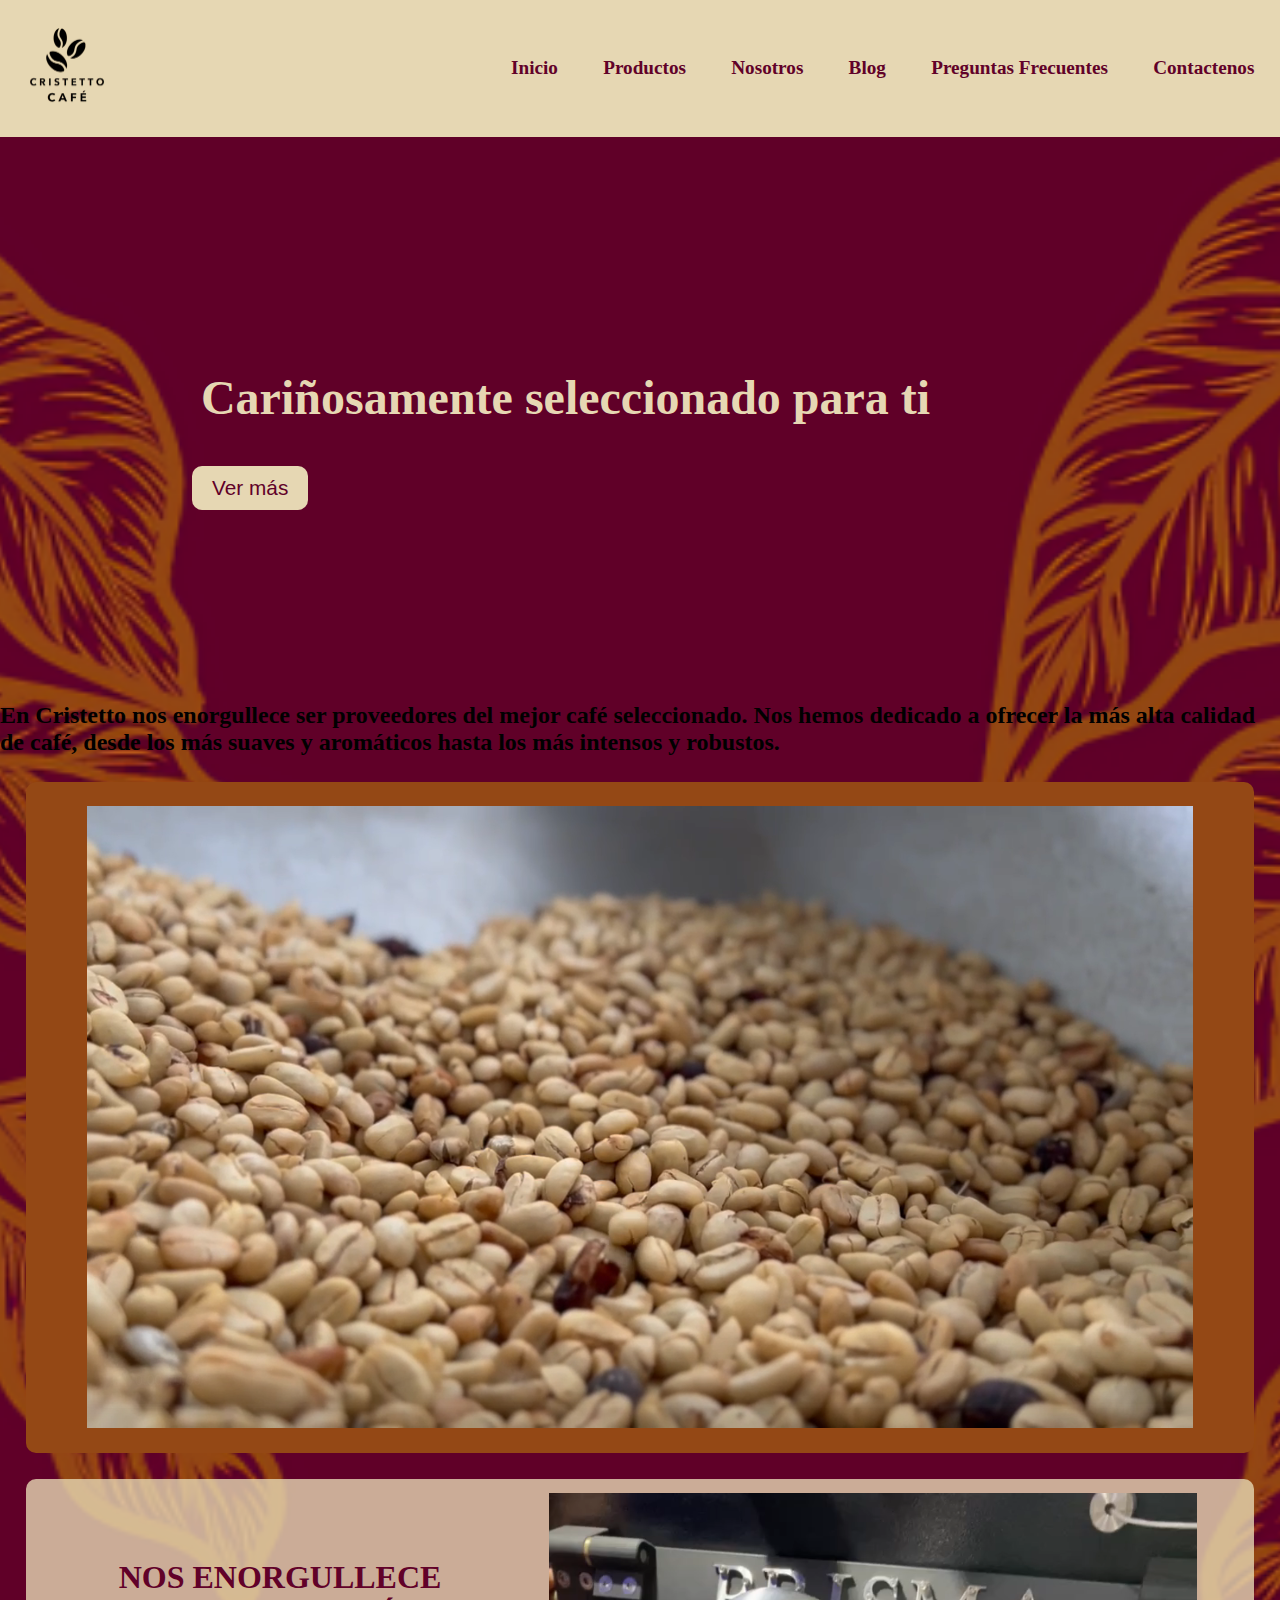
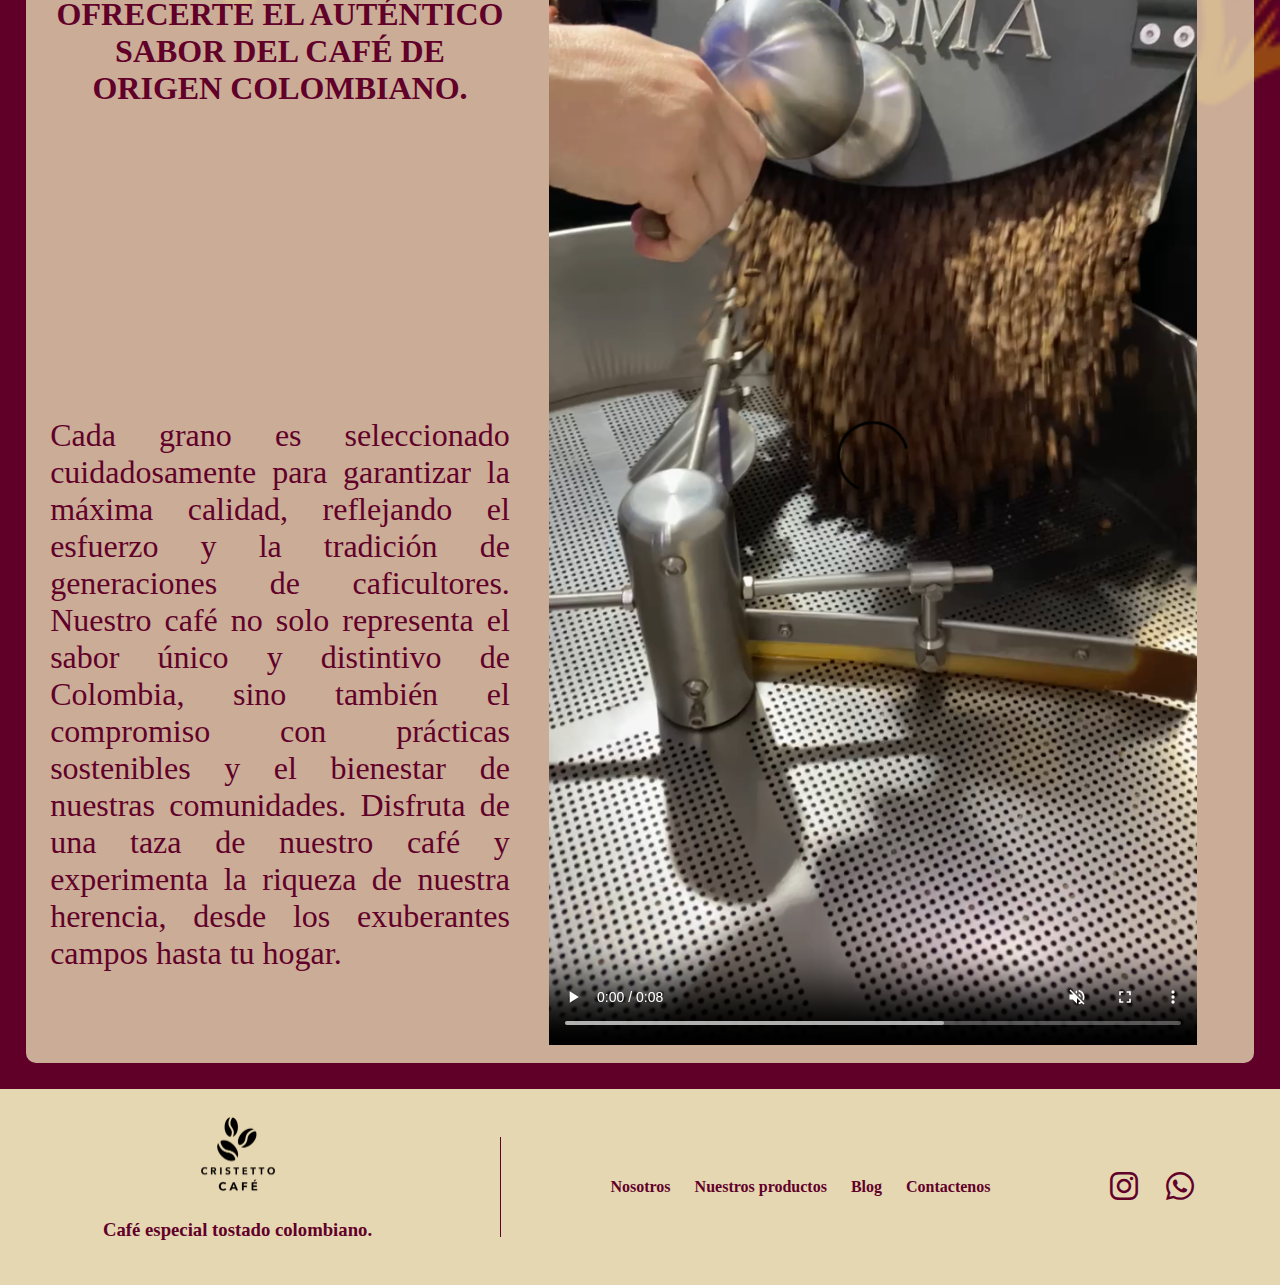
<file: index.html>
<!DOCTYPE html>
<html lang="en">
<head>
    <meta charset="UTF-8">
    <meta name="viewport" content="width=device-width, initial-scale=1.0">
    <title>Cristetto</title>
    <link rel="icon" href="favicon.ico">
    <link rel="stylesheet" href="css/style.css">
    <link rel="stylesheet" href="https://cdnjs.cloudflare.com/ajax/libs/font-awesome/6.0.0-beta3/css/all.min.css">
</head>
<body>
    <div class="banner-container">
        <div class="logo-container">
            <a href=""><img class="logo" src="logo/Cristetto-Black.png" alt="LOGO"></a>
        </div>
        <div class="banner-items">
            <ul>
                <li><a href="index.html" id="home-link">Inicio</a></li>
                <li><a href="productos.html" id="productos-link">Productos</a></li>
                <li><a href="nosotros.html" id="nosotros-link">Nosotros</a></li>
                <li><a href="blog.html" id="blog-link">Blog</a></li>
                <li><a href="preguntas_frecuentes.html" id="faq-link">Preguntas Frecuentes</a></li>
                <li><a href="contactenos.html" id="contact-link">Contactenos</a></li>
            </ul>
        </div>
    </div>
   
    <div class="initial-page-container">
        <div class="initial-page">
            <div class="slogan-container">
                <h1 class="slogan">
                    Cariñosamente seleccionado para ti 
                </h1>
            </div>
            <a href="productos.html">
                <button>Ver más</button>
            </a>
        </div>
    </div>

    <div class="conocenos-container">
        <div class="conocenos">
            <h2>
                En Cristetto nos enorgullece ser proveedores del mejor 
                café seleccionado. Nos hemos dedicado a ofrecer la más 
                alta calidad de café, desde los más suaves y aromáticos 
                hasta los más intensos y robustos.
            </h2>
        </div>
    </div>
    
    <div class="images-container">
        <div class="container-video">
            <video class="video" controls autoplay loop muted>
                <source src="videos/video_cafe.mp4" type="video/mp4">
                Tu navegador no soporta el elemento de video.
            </video>
        </div>
    </div>

    <div class="container-text-video">
        <div class="text-pos">
            <h1>
                NOS ENORGULLECE OFRECERTE EL AUTÉNTICO 
                SABOR DEL CAFÉ DE ORIGEN COLOMBIANO.
            </h1>
            <div class="mini-text">
                <p>
                    Cada grano es seleccionado cuidadosamente para garantizar 
                    la máxima calidad, reflejando el esfuerzo y la tradición 
                    de generaciones de caficultores.
        
                    Nuestro café no solo representa el sabor único y distintivo 
                    de Colombia, sino también el compromiso con prácticas sostenibles 
                    y el bienestar de nuestras comunidades.
               
                    Disfruta de una taza de nuestro café y experimenta la riqueza de 
                    nuestra herencia, desde los exuberantes campos hasta tu hogar.
                </p>
            </div>
        </div>
    
        <div class="container-video-tost">
            <video class="video" controls autoplay loop muted>
                <source src="videos/video_tostion.MP4" type="video/mp4">
                Tu navegador no soporta el elemento de video.
            </video>        
        </div>
    </div>
    
    <div class="footpage-container">
        <div class="info-footpage">
            <a href=""><img class="logo-footpage" src="logo/Cristetto-Black.png" alt="LOGO"></a>
            <h3>
                Café especial tostado colombiano.
            </h3>
        </div>

        <div class="vertical-line"></div>

        <div class="links-footpage">
            <a href="nosotros.html">Nosotros</a>
            <a href="productos.html">Nuestros productos</a>
            <a href="blog.html">Blog</a>
            <a href="contactenos.html">Contactenos</a>
        </div>
        
        <div class="iconos">
            <a href="https://www.instagram.com/cristettocafe/" target="_blank" class="icono">
                <i class="fab fa-instagram"></i>
            </a>
            <a href="https://wa.me/tu_numero_de_whatsapp" target="_blank" class="icono">
                <i class="fab fa-whatsapp"></i>
            </a>
        </div>
    </div>

    <script>
        document.addEventListener('DOMContentLoaded', function() {
            const sloganContainer = document.querySelector('.initial-page .slogan-container');
            const button = document.querySelector('.initial-page button');

            // Añadir la clase 'show' para iniciar la animación
            setTimeout(() => {
                sloganContainer.classList.add('show');
                button.classList.add('show');
            }, 100); // Retardo para asegurar que la página ha terminado de cargar

            // Highlight active link in the menu
            const page = window.location.pathname.split('/').pop();
            const linkMap = {
                'index.html': 'home-link',
                'nosotros.html': 'nosotros-link',
                'productos.html': 'productos-link',
                'blog.html': 'blog-link',
                'preguntas_frecuentes.html': 'faq-link',
                'contactenos.html': 'contact-link'
            };
            const activeLink = document.getElementById(linkMap[page] || 'home-link');
            if (activeLink) {
                activeLink.classList.add('active');
            }
        });
    </script>
</body>
</html>
</file>
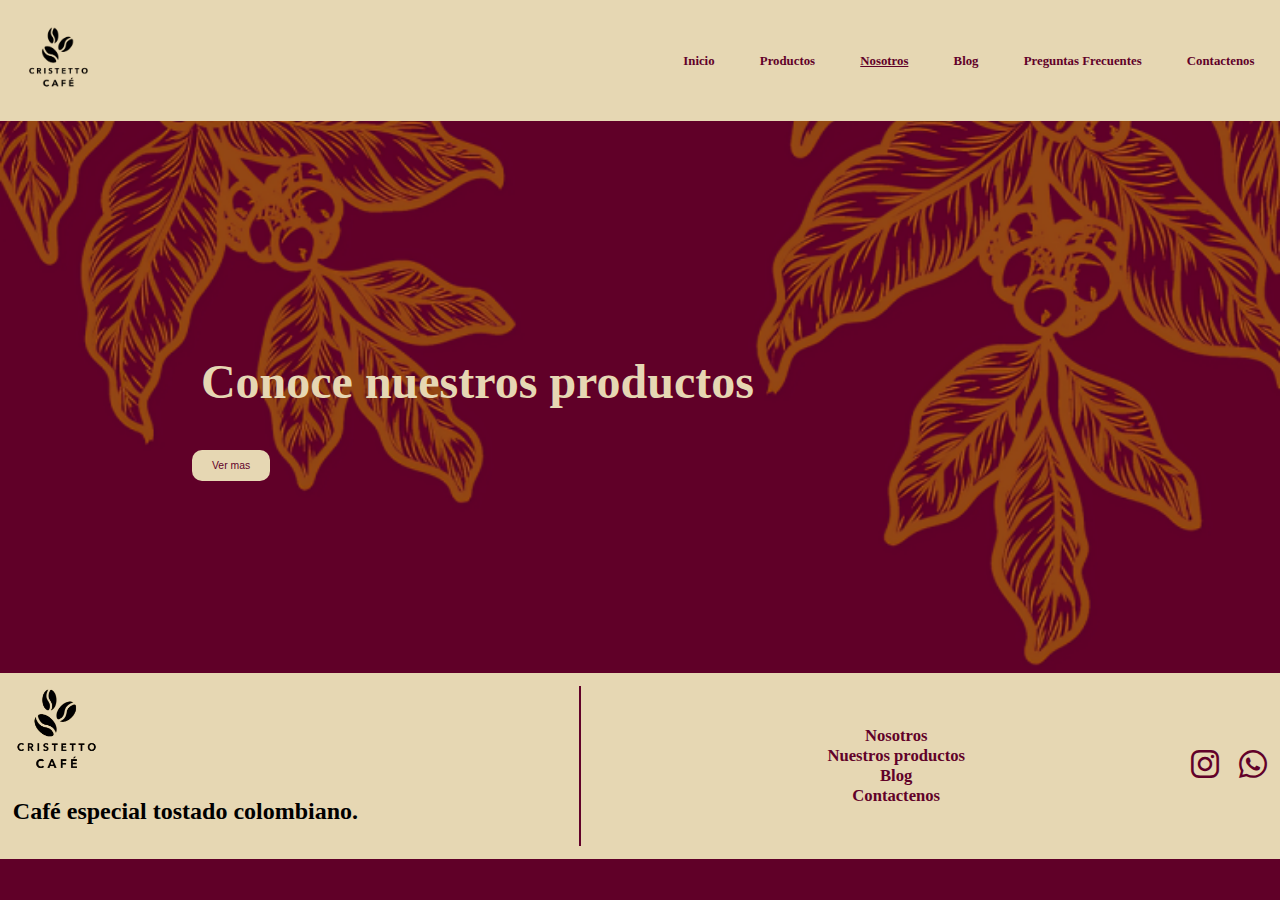
<file: nosotros.html>
<!DOCTYPE html>
<html lang="en">
<head>
    <meta charset="UTF-8">
    <meta name="viewport" content="width=device-width, initial-scale=1.0">
    <title>Cristetto</title>
    <link rel="ico" href="favicon.ico">
    <link rel="stylesheet" href="css/style_nosotros.css">
    <link rel="stylesheet" href="https://cdnjs.cloudflare.com/ajax/libs/font-awesome/6.0.0-beta3/css/all.min.css">

</head>
<body>
    <div class="banner-container">
        <div class="logo-container">
            <a href=""><img class="logo" src="/logo/Cristetto-Black.png" alt="LOGO"></a>
        </div>
        <div class="banner-items">
            <ul>
                <li><a href="index.html" id="home-link">Inicio</a></li>
                <li><a href="productos.html" id="productos-link">Productos</a></li>
                <li><a href="nosotros.html" id="nosotros-link">Nosotros</a></li>
                <li><a href="blog.html" id="blog-link">Blog</a></li>
                <li><a href="preguntas_frecuentes.html" id="faq-link">Preguntas Frecuentes</a></li>
                <li><a href="contactenos.html" id="contact-link">Contactenos</a></li>
            </ul>
        </div>
    </div>


    <div class="initial-page-container">
        <div class="initial-page">
            <div class="slogan-container">
                <h1 class="slogan">
                    Conoce nuestros productos
                </h1>
            </div>
            <a href="productos.html">
                <button>
                    Ver mas
                </button>
            </a>
            
        </div>
    </div>

    <div class="footpage-container">
        <div class="info-footpage">
            <a href=""><img class="logo-footpage" src="/logo/Cristetto-Black.png" alt="LOGO"></a>
            <h2>
                Café especial tostado colombiano.
            </h2>
        </div>

        <!-- Línea horizontal personalizada -->
        <div class="vertical-line"></div>

        <div class="links-footpage">
            <a href="nosotros.html">Nosotros</a>
            <a href="productos.html">Nuestros productos</a>
            <a href="blog.html">Blog</a>
            <a href="contactenos.html">Contactenos</a>
        </div>
        
        <div class="iconos">
            <a href="https://www.instagram.com/cristettocafe/" target="_blank" class="icono">
                <i class="fab fa-instagram"></i>
            </a>
            <a href="https://wa.me/tu_numero_de_whatsapp" target="_blank" class="icono">
                <i class="fab fa-whatsapp"></i>
            </a>
        </div>
    </div>
</body>

<script>
    document.addEventListener('DOMContentLoaded', function() {
        const sloganContainer = document.querySelector('.initial-page .slogan-container');
        const button = document.querySelector('.initial-page button');

        // Añadir la clase 'show' para iniciar la animación
        setTimeout(() => {
            sloganContainer.classList.add('show');
            button.classList.add('show');
        }, 100); // Retardo para asegurar que la página ha terminado de cargar

        // Highlight active link in the menu
        const page = window.location.pathname.split('/').pop();
        const linkMap = {
            'index.html': 'home-link',
            'nosotros.html': 'nosotros-link',
            'productos.html': 'productos-link',
            'blog.html': 'blog-link',
            'preguntas_frecuentes.html': 'faq-link',
            'contactenos.html': 'contact-link'
        };
        const activeLink = document.getElementById(linkMap[page] || 'home-link');
        if (activeLink) {
            activeLink.classList.add('active');
        }
    });
</script>
</html>
</file>
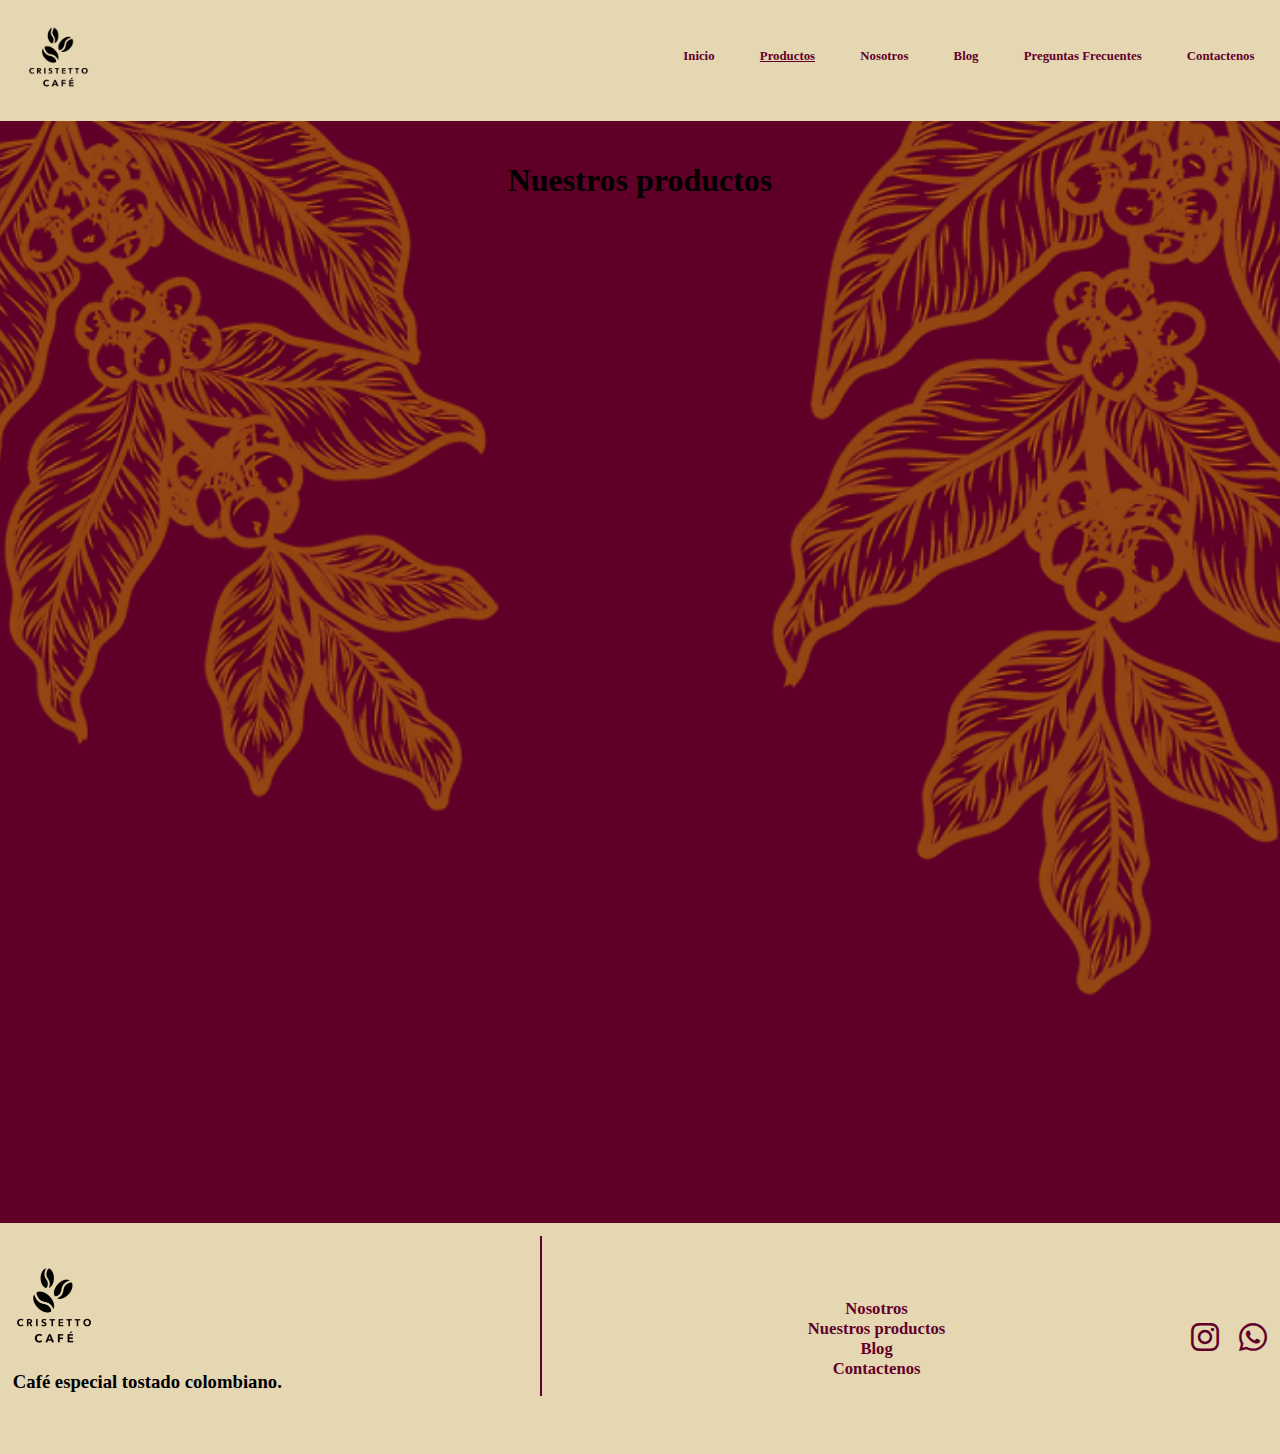
<file: productos.html>
<!DOCTYPE html>
<html lang="en">
<head>
    <meta charset="UTF-8">
    <meta name="viewport" content="width=device-width, initial-scale=1.0">
    <title>Cristetto</title>
    <link rel="icon" href="favicon.ico">
    <link rel="stylesheet" href="css/style_productos.css">
    <link rel="stylesheet" href="https://cdnjs.cloudflare.com/ajax/libs/font-awesome/6.0.0-beta3/css/all.min.css">
</head>
<body>

    <div class="banner-container">
        <div class="logo-container">
            <a href=""><img class="logo" src="/logo/Cristetto-Black.png" alt="LOGO"></a>
        </div>
        <div class="banner-items">
            <ul>
                <li><a href="index.html" id="home-link">Inicio</a></li>
                <li><a href="productos.html" id="productos-link">Productos</a></li>
                <li><a href="nosotros.html" id="nosotros-link">Nosotros</a></li>
                <li><a href="blog.html" id="blog-link">Blog</a></li>
                <li><a href="preguntas_frecuentes.html" id="faq-link">Preguntas Frecuentes</a></li>
                <li><a href="contactenos.html" id="contact-link">Contactenos</a></li>
            </ul>
        </div>
    </div>
    <div class="title">
        <h1>Nuestros productos</h1>
    </div>
    
    <div class="container-items">

        <div class="item1">
            <img src="/imagenes/1.png" alt="">
            <div class="description">
                <p>Aromas a chocolate mas especias</p>
                <p class="price">$31,000 </p>
            </div>
        </div>

        <div class="item2">
            <img src="/imagenes/2.png" alt="">
            <div class="description">
                <p>Aroma frutal con vainilla y sabores a té de frutos rojos mas citricos </p>
                <p class="price">$35,000 </p>
            </div>
        </div>

        <div class="item3">
            <img src="/imagenes/3.png" alt="">
            <div class="description">
                <p>Descripción del Producto 3</p>
                <p class="price">$39,000 </p>
            </div>
        </div>
        
    </div>

    <div class="container-sobres">

        <div class="item-sobres">
            <div class="images-sobres">
                <img src="/imagenes/5.png" alt="">
                <img src="/imagenes/10.png" alt="">
                <img src="/imagenes/15.png" alt="">
            </div>
        
            <div class="description">
                <p>Descripción del Producto 4</p>
                <p class="price">$4,000 </p>
            </div>
        </div>

    </div>    

    
    <div class="footpage-container">
        <div class="info-footpage">
            <a href=""><img class="logo-footpage" src="logo/Cristetto-Black.png" alt="LOGO"></a>
            <h3>
                Café especial tostado colombiano.
            </h3>
        </div>

        <div class="vertical-line"></div>

        <div class="links-footpage">
            <a href="nosotros.html">Nosotros</a>
            <a href="productos.html">Nuestros productos</a>
            <a href="blog.html">Blog</a>
            <a href="contactenos.html">Contactenos</a>
        </div>
        
        <div class="iconos">
            <a href="https://www.instagram.com/cristettocafe/" target="_blank" class="icono">
                <i class="fab fa-instagram"></i>
            </a>
            <a href="https://wa.me/tu_numero_de_whatsapp" target="_blank" class="icono">
                <i class="fab fa-whatsapp"></i>
            </a>
        </div>
    </div>
    
    <script>
        document.addEventListener('DOMContentLoaded', function() {
            const sloganContainer = document.querySelector('.initial-page .slogan-container');
            const button = document.querySelector('.initial-page button');

            // Añadir la clase 'show' para iniciar la animación
            setTimeout(() => {
                sloganContainer.classList.add('show');
                button.classList.add('show');
            }, 100); // Retardo para asegurar que la página ha terminado de cargar

            // Highlight active link in the menu
            const page = window.location.pathname.split('/').pop();
            const linkMap = {
                'index.html': 'home-link',
                'nosotros.html': 'nosotros-link',
                'productos.html': 'productos-link',
                'blog.html': 'blog-link',
                'preguntas_frecuentes.html': 'faq-link',
                'contactenos.html': 'contact-link'
            };
            const activeLink = document.getElementById(linkMap[page] || 'home-link');
            if (activeLink) {
                activeLink.classList.add('active');
            }
        });
    </script>
</body>
</html>
</file>
<file: css/style.css>
body {
    margin: 0;
    padding: 0;
    box-sizing: border-box;
    background-image: url('/fondo/Etiquetas_Cristetto.png');
    background-size: cover;
    background-position: center;
    background-repeat: no-repeat;
}

a {
    text-decoration: none;
    color: #610129; 
    font-weight: bold;
    font-size: 1.3em;
}

a:hover {
    color: #217521; 
}

.banner-container {
    display: flex;
    justify-content: space-between;
    align-items: center;
    padding: 2%;
    background-color: #e6d7b3;
}

.logo-container {
    flex-shrink: 0;
}

.logo {
    max-width: 25%; 
    height: auto;
}

.banner-items {
    display: flex;
    width: 75%; 
    justify-content: flex-end;
}

.banner-items ul {
    list-style: none;
    display: flex;
    margin: 0;
    padding: 0;
    width: 100%;
    justify-content: flex-end;
}

.banner-items li {
    margin-left: 5%; 
}

.banner-items a {
    color: #610129; 
    font-weight: bold;
    font-size: 1.2em; 
}

.banner-items a:hover {
    color: #217521; 
}

.slogan-container {
    color: #e6d7b3;
    padding: 1%;
    display: flex;
    align-items: baseline;
    justify-content: baseline;
}

.initial-page {
    margin: 15%;
    display: flex;
    flex-direction: column;
    justify-content: baseline;
    align-items: baseline;
}

.slogan {
    font-size: 3em;
}

button {
    background-color: #e6d7b3; 
    color: #610129; 
    font-size: 1em; 
    padding: 10px 20px; 
    border: none; 
    border-radius: 10px; 
    cursor: pointer; 
    transition: background-color 0.3s, transform 0.3s;
}

/* Initially off-screen to the left */
.initial-page .slogan-container,
.initial-page button {
    opacity: 0;
    transform: translateX(-100%);
    transition: opacity 0.5s ease-out, transform 1.5s ease-out;
}

/* Class to apply animation when in view */
.initial-page .slogan-container.show,
.initial-page button.show {
    opacity: 1;
    transform: translateX(0);
}

button:hover {
    background-color: #217521; 
    transform: scale(1.05); 
}

.images-container{
    background-color: #944815;
    margin: 2%;
    border-radius: 10px;
}

.container-video {
    display: flex;
    align-items: center;
    justify-content: center;
}

.video {
    width: 90%;
    padding: 2%;
}
.container-text-video {
    display: flex;
    justify-content: center;
    align-items: center;
    background-color: rgba(230, 215, 179, 0.8); 
    border-radius: 10px;
    color: #610129;
    margin: 2%;
}

.text-pos {
    flex: 1;
    padding: 2%;
    font-size: 0.6;
    text-align: center;
}

.mini-text{
    text-align: justify;
    padding-top: 8em;
    font-size: 2em;
}

.footpage-container {
    display: flex;
    justify-content: space-around;
    align-items: center;
    background-color: #e6d7b3;
    color: #610129;
    padding: 2%;
}

.info-footpage {
    text-align: center;
}

.logo-footpage {
    max-width: 25%;
    height: auto;
}

.links-footpage a {
    margin: 0 10px;
    color: #610129;
    font-size: 1em;
}

.links-footpage a:hover {
    color: #217521;
}

.iconos a {
    margin: 0 10px;
    color: #610129;
    font-size: 2em;
}

.iconos a:hover {
    color: #217521;
}

.vertical-line {
    border-left: 1px solid #610129;
    height: 100px;
}
</file>
<file: css/style_nosotros.css>
body {
    margin: 0;
    padding: 0;
    box-sizing: border-box;
    background-image: url('/fondo/Etiquetas_Cristetto.png');
    background-size: cover;
    background-position: center;
    background-repeat: no-repeat;
}

a {
    text-decoration: none;
    color: #610129; 
    font-weight: bold;
    font-size: 1.3em;
}

a:hover {
    color: #217521; 
}


.banner-container {
    display: flex;
    justify-content: space-between;
    align-items: center;
    padding: 2%;
    background-color: #e6d7b3;
}

.logo-container {
    flex-shrink: 0;
}

.logo {
    max-width: 20%; 
    height: auto;
}

.banner-items {
    display: flex;
    width: 75%; 
    justify-content: flex-end;
}

.banner-items ul {
    list-style: none;
    display: flex;
    margin: 0;
    padding: 0;
    width: 100%;
    justify-content: flex-end;
}

.banner-items li {
    margin-left: 5%; 
}

.banner-items a {
    color: #610129; 
    font-weight: bold;
    font-size: 0.8em; 
}

.banner-items a:hover {
    color: #217521; 
}

.slogan-container {
    color: #e6d7b3;
    padding: 1%;
    display: flex;
    align-items: baseline;
    justify-content: baseline;
}

.initial-page{
    margin: 15%;
    display: flex;
    flex-direction: column; /* Align elements in a column */
    justify-content: baseline;
    align-items:baseline;
}


.slogan {
    font-size: 3em;
}

button {
    background-color: #e6d7b3; 
    color: #610129; 
    font-size: 0.5em; 
    padding: 10px 20px; 
    border: none; 
    border-radius: 10px; 
    cursor: pointer; 
    transition: background-color 0.3s, transform 0.3s;
}

/* Inicialmente fuera de la vista hacia la izquierda */
.initial-page .slogan-container,
.initial-page button {
    opacity: 0;
    transform: translateX(-100%);
    transition: opacity 0.5s ease-out, transform 1.5s ease-out;
}

/* Clase para aplicar la animación al estar en vista */
.initial-page .slogan-container.show,
.initial-page button.show {
    opacity: 1;
    transform: translateX(0);
}


button:hover {
    background-color: #217521; 
    transform: scale(1.05); 
}

.container-video {
    display: flex;
    align-items: center;
    justify-content: center;
}

.video {
    width: 100%;
    padding: 2%;
}

.container-text {
    padding: 2%;
    margin: 2%;
}

.text {
    box-sizing: border-box;
    display: flex;
    flex-direction: column; /* Align elements in a column */
    justify-content: center;
    align-items: center;
    background-size: cover;
    background-position: center;
    background-repeat: no-repeat;
    height: 30em; /* Adjust the height as necessary */
    color: white; /* Text color */
}

.conocenos-container {
    background-image: url('/imagenes/IMG_2555.JPEG');
    background-size: cover;
    background-position: center;
    background-repeat: no-repeat;
    height: auto; /* Adjust the height as necessary */
    color: black; /* Text color */
}

.conocenos {
    width: 30%;
    margin: 2%;
    padding-top: 10%;
    padding-bottom:20%;
}

.iconos {
    display: flex;
    gap: 20px;
}

.icono {
    font-size: 2em; 
    color: #610129; 
    text-decoration: none; 
    transition: color 0.3s; 
}

.icono:hover {
    color: #217521; 
}

.footpage-container {
    background-color: black;
}

.images-container {
    display: flex;
    justify-content: space-between;
    max-width: 70%; /* Limit the total width of the container */
    margin: 0 auto; /* Center the container */
    padding: 0 10%; /* Side margins */
}

.images {
    flex: 1;
    margin: 0 40px; 
    padding: auto;
}

.images img {
    width: 100%;
    height: auto;
    display: block;
}

.footpage-container {
    background-color: #e6d7b3;
    display: flex;
    justify-content: space-between;
    align-items: center;
    padding: 1%;

}

.logo-footpage{
    max-width: 25%; 
    height: auto;
}

.links-footpage{
    padding: 2%;
    display: flex;
    flex-direction: column; 
    justify-content: center;
    align-items: center;
    font-size: 0.8em;
}

.vertical-line {
    width: 2px; /* Grosor de la línea */
    height: 10em; /* Altura de la línea */
    background-color: #610129; /* Color de la línea */
    margin: 0 20px; /* Espaciado a los lados */
    align-self: stretch; /* Para que la línea ocupe toda la altura del contenedor */
}

/* Estilo para el enlace activo */
.active {
    color: #217521; /* Cambia el color a tu preferencia */
    font-weight: bold;
    text-decoration: underline; /* Opcional: subrayar el enlace activo */
}

/* Rest of your CSS */
</file>
<file: css/style_productos.css>
body {
    margin: 0;
    padding: 0;
    box-sizing: border-box;
    background-image: url('/fondo/Etiquetas_Cristetto.png');
    background-size: cover;
    background-position: center;
    background-repeat: no-repeat;
}


a {
    text-decoration: none;
    color: #610129; 
    font-weight: bold;
    font-size: 1.3em;
}

a:hover {
    color: #217521; 
}

.banner-container {
    display: flex;
    justify-content: space-between;
    align-items: center;
    padding: 2%;
    background-color: #e6d7b3;
}

.logo-container {
    flex-shrink: 0;
}

.logo {
    max-width: 20%; 
    height: auto;
}

.banner-items {
    display: flex;
    width: 75%; 
    justify-content: flex-end;
}

.banner-items ul {
    list-style: none;
    display: flex;
    margin: 0;
    padding: 0;
    width: 100%;
    justify-content: flex-end;
}

.banner-items li {
    margin-left: 5%; 
}

.banner-items a {
    color: #610129; 
    font-weight: bold;
    font-size: 0.8em; 
}

.banner-items a:hover {
    color: #217521; 
}


ul {
    list-style-type: none; 
    padding: 0; 
}

li {
    margin-bottom: 10px; 
}

.title {
    text-align: center;
    padding: 20px;
}

.container-items {
    display: grid;
    grid-template-columns: repeat(3, 1fr); /* Tres columnas de igual tamaño */
    grid-template-rows: repeat(2, auto); /* Dos filas ajustadas al contenido */
    gap: 20px; /* Espacio entre los elementos */
    padding: 20px;
}

.container-sobres{
   
}

.images-sobres{
    display: grid;
    grid-template-columns: repeat(3, 1fr); /* Tres columnas de igual tamaño */
    grid-template-rows: repeat(1, auto); /* Dos filas ajustadas al contenido */
    flex-direction: column;
    justify-content: center;
    align-items: center; 
    
}

.item-sobres{
    display: grid;
    grid-template-columns: repeat(1, 1fr); /* Tres columnas de igual tamaño */
    grid-template-rows: repeat(1, auto); /* Dos filas ajustadas al contenido */
    flex-direction: column; 
    justify-content: center;
    align-items: center;
    background-color: #e6d7b3;
    padding: 2%;
    margin: 2%;
    border-radius: 10px;
    opacity: 0; 
    animation: fadeIn 0.5s forwards;
}

.item-sobres img{
    width: 70%;
    
}


.item3 {
    display: flex;
    flex-direction: column; /* Added to stack the image and description vertically */
    justify-content: center;
    align-items: center;
    background-color: #e6d7b3;
    padding: 2%;
    margin: 2%;
    border-radius: 10px;
    opacity: 0; 
    animation: fadeIn 0.5s forwards; 
}

.item3:hover {
    background-color: #610129; 
    transition: background-color 0.3s, transform 0.5s; 
    transform: scale(1.1);
}

.item3 img {
    width: 70%;
    height: auto;
}


.item2 {
    display: flex;
    flex-direction: column; /* Added to stack the image and description vertically */
    justify-content: center;
    align-items: center;
    background-color: #e6d7b3;
    padding: 2%;
    margin: 2%;
    border-radius: 10px;
    opacity: 0; 
    animation: fadeIn 0.5s forwards; 
}

.item2:hover {
    background-color: #5e723e; 
    transition: background-color 0.3s, transform 0.5s; 
    transform: scale(1.1);
}

.item2 img {
    width: 70%;
    height: auto;
}

.item1 {
    display: flex;
    flex-direction: column; /* Added to stack the image and description vertically */
    justify-content: center;
    align-items: center;
    background-color: #e6d7b3;
    padding: 2%;
    margin: 2%;
    border-radius: 10px;
    opacity: 0; 
    animation: fadeIn 0.5s forwards; 
}

.item1:hover {
    background-color: #944815; 
    transition: background-color 0.3s, transform 0.5s; 
    transform: scale(1.1);
}

.item1 img {
    width: 70%;
    height: auto;
}
.description {
    text-align: center;
    margin-top: 10px;
}

.price {
    font-weight: bold;
    font-size: 150%;
    color: #000;
}


.iconos {
    display: flex;
    gap: 20px;
}

.icono {
    font-size: 2em; 
    color: #610129; 
    text-decoration: none; 
    transition: color 0.3s; 
}

.icono:hover {
    color: #217521; 
}

.footpage-container {
    background-color: black;
}


.footpage-container {
    background-color: #e6d7b3;
    display: flex;
    justify-content: space-between;
    align-items: center;
    padding: 1%;
}

.logo-footpage {
    max-width: 25%; 
    height: auto;
}

.links-footpage {
    padding: 5%;
    display: flex;
    flex-direction: column;
    justify-content: center;
    align-items: center;
    font-size: 0.8em;
}

.vertical-line {
    width: 2px;
    height: 10em;
    background-color: #610129;
    margin: 0 20px;
    align-self: stretch;
}


.active {
    color: #217521; /* Cambia el color a tu preferencia */
    font-weight: bold;
    text-decoration: underline; /* Opcional: subrayar el enlace activo */
}


@keyframes fadeIn {
    from {
        opacity: 0;
    }
    to {
        opacity: 1;
    }
}

.item:nth-child(1) {
    animation-delay: 0.5s; 
}

.item:nth-child(2) {
    animation-delay: 1s; 
}

.item:nth-child(3) {
    animation-delay: 1.5s; 
}
</file>
